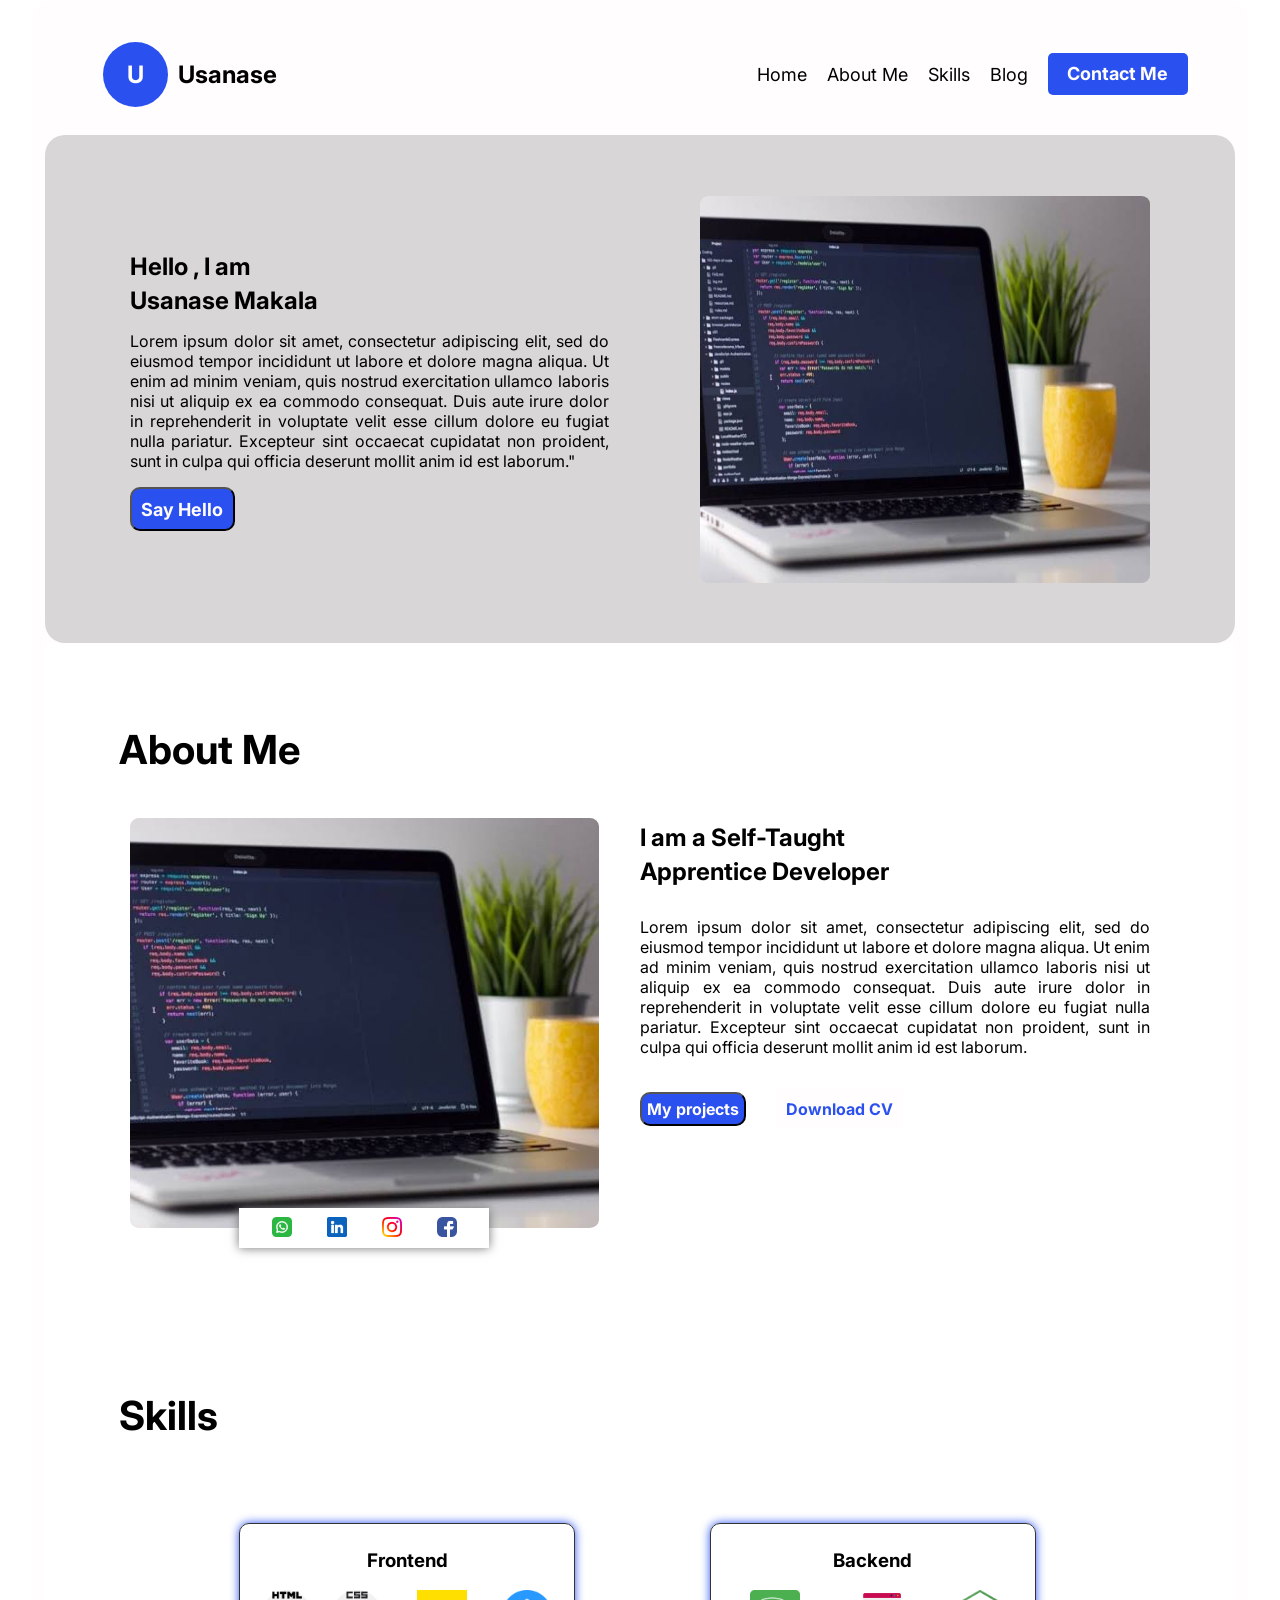
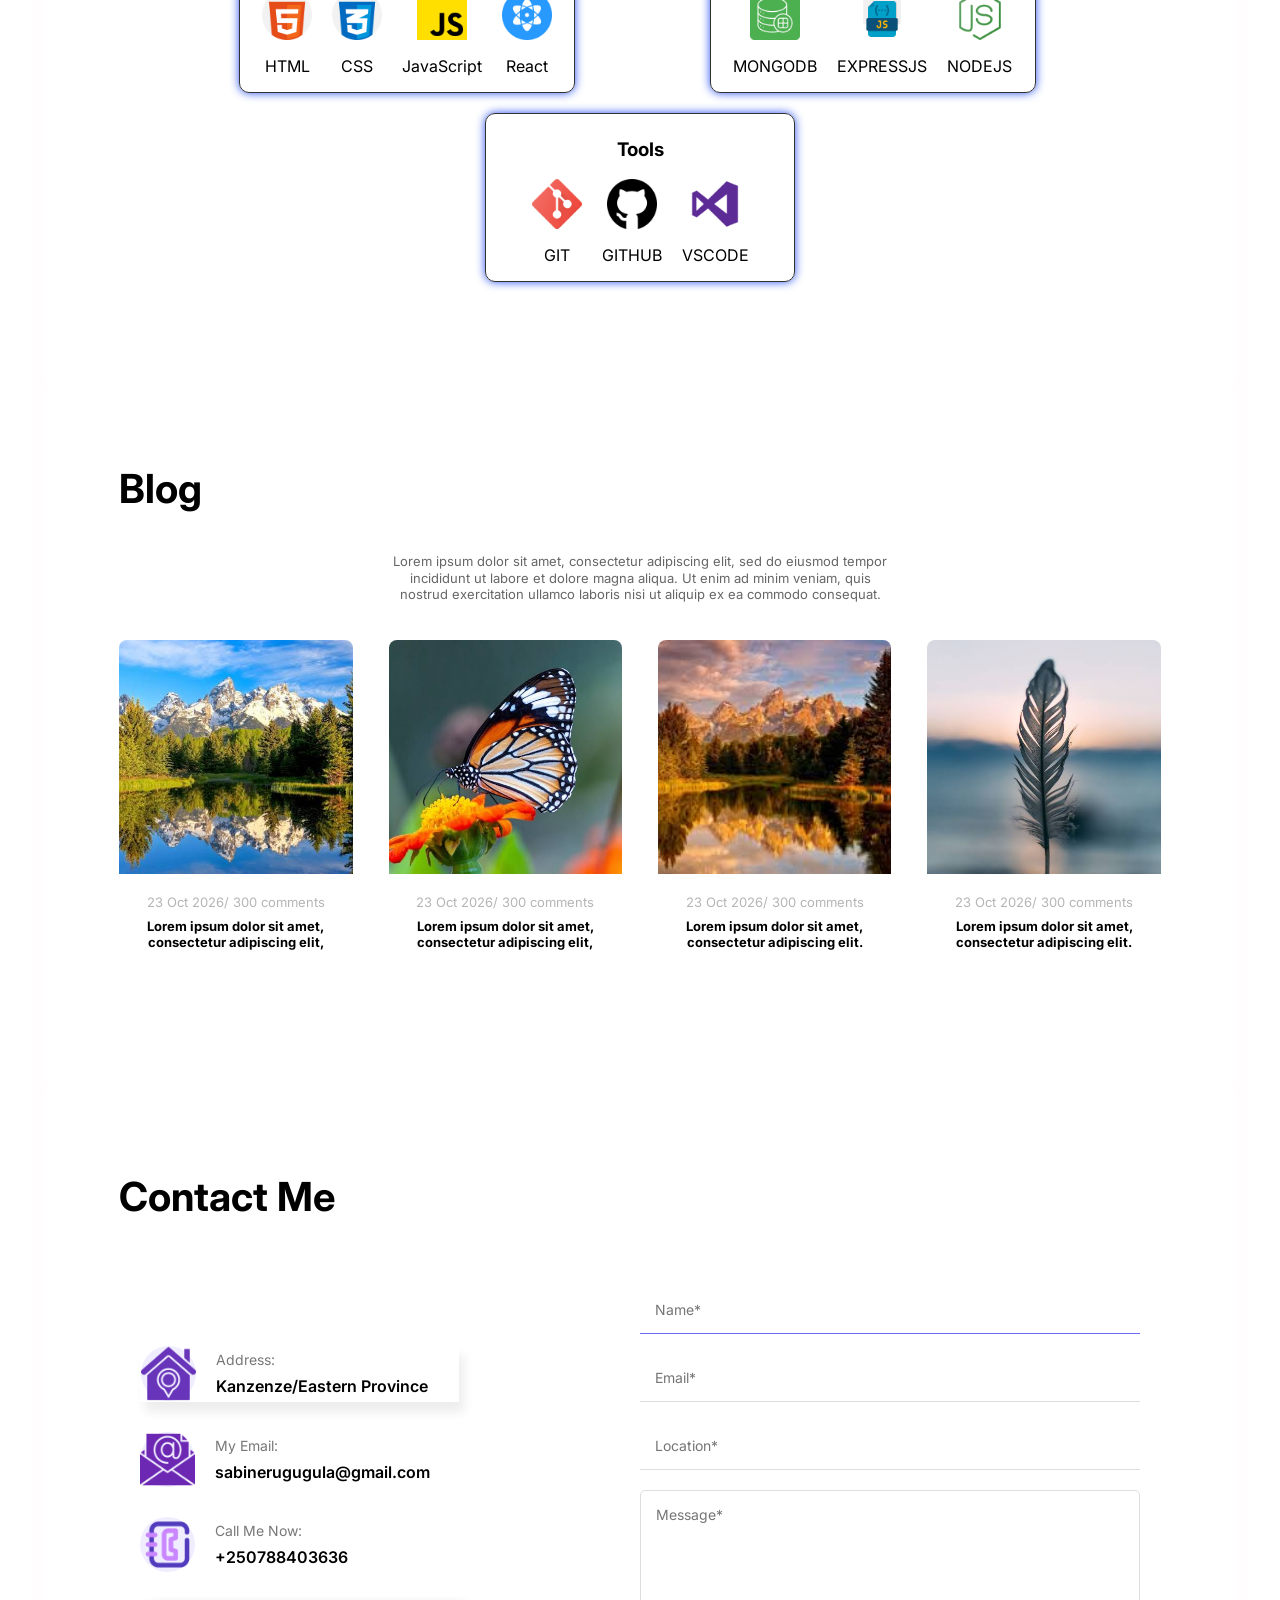
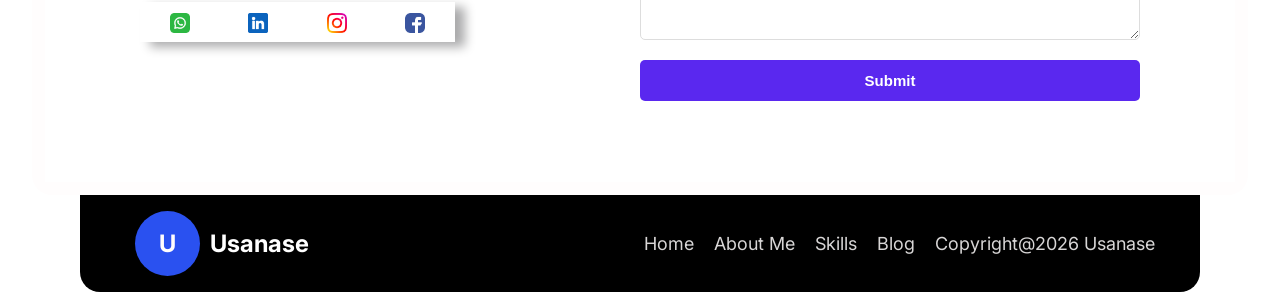
<file: index.html>
<!DOCTYPE html>
<html lang="en">
<head>
<meta charset="UTF-8">
    <meta name="viewport" content="width=device-width, initial-scale=1.0">
<title>My web_dev_portofolio</title>

<link rel="preconnect" href="https://fonts.googleapis.com">
<link rel="preconnect" href="https://fonts.gstatic.com" crossorigin>
<link href="https://fonts.googleapis.com/css2?family=Inter:ital,opsz,wght@0,14..32,100..900;1,14..32,100..900&display=swap" rel="stylesheet">

<link rel="stylesheet" href="./style.css">
</head>

<body>
    <div class="portofolio-container">

    <div class="header-container">
    <header>
        <nav>
            <div class="nav-block">
            <div class="logo-container">
                <div class="logo" >
                <p>U</p>
                </div>
                <p>Usanase</p>
            </div>
            <div>
            <ul class="nav-links">
                <li><a href="#home">Home</a></li>
                <li><a href="#about">About Me</a></li>
                <li><a href="#skills">Skills</a></li>
                <li><a href="#blog">Blog</a></li>
                <li><button class="contact-button"><a href="#contact">Contact Me</a></button></li>
            </ul>
           </div>
           </div>
        </nav>
    </header>
    <main>
        <div class="main-container">
        <div class="text-main-container">
        <h2 class="h3-space">Hello , I am </h2>
        <h2 class="h3-space">Usanase Makala</h2>

        <p class="landing-paragraph">Lorem ipsum dolor sit amet, consectetur adipiscing elit, sed do eiusmod tempor incididunt ut labore et dolore magna aliqua. Ut enim ad minim veniam, quis nostrud exercitation ullamco laboris nisi ut aliquip ex ea commodo consequat. Duis aute irure dolor in reprehenderit in voluptate velit esse cillum dolore eu fugiat nulla pariatur. Excepteur sint occaecat cupidatat non proident, sunt in culpa qui officia deserunt mollit anim id est laborum."</p>
        <button class="text-main-container-butt">Say Hello </button>
        </div>
<div class="image-main-container">
    <img src="./images/web-dev.jfif" alt="Web development illustration">
</div>

        </div>

        <section class="about-section" id="about">
            <h2 class="h1-style">About Me</h2>
            <div class="about-section-container">
                <div class="about-image-social-icons-container">
            <div class="about-image-container">
                <img src="./images/web-dev.jfif"
          alt="Web development illustration">
            </div>
            <div class="about-social-icons">
                <ul>
                <li><img src="./images/social_13051741.png" alt="whatsapp-icon" width="30" height="30"></li>
                <li><img src="./images/linkedin_3991775.png" alt="linkedin-icon" width="30" height="30"></li>
                <li><img src="./images/instagram_1384063.png" alt="instagram-icon" width="30" height="30"></li>
                <li><img src="./images/social_12942327.png" alt="facebook-icon" width="30" height="30"></li>
            </ul>
        </div>
        </div>
            <div class="about-text-container">
                <h2 class="h3-space">I am a Self-Taught </h2>
                <h2 class="h3-space"> Apprentice Developer</h2>

            <p class="about-paragraph">Lorem ipsum dolor sit amet, consectetur adipiscing elit, sed do eiusmod tempor incididunt ut labore et dolore magna aliqua. Ut enim ad minim veniam, quis nostrud exercitation ullamco laboris nisi ut aliquip ex ea commodo consequat. Duis aute irure dolor in reprehenderit in voluptate velit esse cillum dolore eu fugiat nulla pariatur. Excepteur sint occaecat cupidatat non proident, sunt in culpa qui officia deserunt mollit anim id est laborum.</p>
            <div>
                <button class="about-project">My projects</button>
                <button class="about-download">Download CV</button>
            </div>
        </div>

         </div>
        </section>

        <section class ="skills-section" id="skills">
            <h2 class="h1-style">Skills</h2>

            <div class="skills-main-container">
                <div class="skills-frontend-container">
                    <h3 class="skills-title">Frontend</h3>
                    <div class="skills-card-container">
                    <div class="skills-card">
                        <img src="./images/html-5_919827.png" alt="html-icon" width="50" height="50">
                        <p>HTML</p>
                    </div>
                    <div class="skills-card">
                        <img src="./images/css_919826.png" alt="css-icon" width="50" height="50">
                        <p>CSS</p>
                    </div>
                    <div class="skills-card">
                        <img src="./images/js_5968292.png" alt="javascript-icon" width="50" height="50">
                        <p>JavaScript</p>
                    </div>
                    <div class="skills-card">
                        <img src="./images/molecule_10285707.png" alt="react-icon" width="50" height="50">
                        <p>React</p>
                    </div>
                    </div>

                </div>

                <div class="skills-backend-container">
                    <h3 class="skills-title">Backend</h3>
                    <div class="skills-card-container">

                    <div class="skills-card">
                        <img src="./images/block_9698364.png" alt="mongodb-icon" width="50" height="50">
                        <p>MONGODB</p>
                    </div>
                    <div class="skills-card">
                        <img src="./images/java-script_4661328.png" alt="expressjs-icon" width="50" height="50">
                        <p>EXPRESSJS</p>
                    </div>
                    <div class="skills-card">
                        <img src="./images/programing_15484303.png" alt="-icon" width="50" height="50">
                        <p>NODEJS</p>
                    </div>
                    </div>

                </div>

                <div class="skills-tools-container special-box">
                    <h3 class="skills-title">Tools</h3>
                    <div class="skills-card-container">
                    <div class="skills-card">
                        <img src="./images/social_15466163.png" alt="git-icon" width="50" height="50">
                        <p>GIT</p>
                    </div>
                    <div class="skills-card">
                        <img src="./images/github_1051326.png" alt="github-icon" width="50" height="50">
                        <p>GITHUB</p>
                    </div>
                    <div class="skills-card">
                        <img src="./images/logo_15713436.png" alt="vscode-icon" width="50" height="50">
                        <p>VSCODE</p>
                    </div>

                   </div>
                </div>

            </div>

        </section >


<section class="blog-section" id="blog">

  <h2 class="h1-style">Blog</h2>

  <p class="blog-intro">
    Lorem ipsum dolor sit amet, consectetur adipiscing elit, sed do eiusmod tempor
    incididunt ut labore et dolore magna aliqua. Ut enim ad minim veniam, quis nostrud
    exercitation ullamco laboris nisi ut aliquip ex ea commodo consequat.
  </p>

  <div class="blog-main-container">

    <div class="blog-card">
      <img src="./images/nature1.jfif" alt="Mountain landscape">
      <p class="blog-date">23 Oct 2026/ 300 comments</p>
      <h3>Lorem ipsum dolor sit amet, consectetur adipiscing elit,</h3>
    </div>

    <div class="blog-card">
      <img src="./images/nature3.jfif" alt="Autumn mountain landscape">
      <p class="blog-date">23 Oct 2026/ 300 comments</p>
      <h3>Lorem ipsum dolor sit amet, consectetur adipiscing elit,</h3>
    </div>

    <div class="blog-card">
      <img src="./images/nature2.jfif" alt="Butterfly on a flower">
      <p class="blog-date">23 Oct 2026/ 300 comments</p>
      <h3>Lorem ipsum dolor sit amet, consectetur adipiscing elit.</h3>
    </div>

    <div class="blog-card">
      <img src="./images/images.jfif" alt="Feather by the water">
      <p class="blog-date">23 Oct 2026/ 300 comments</p>
      <h3>Lorem ipsum dolor sit amet, consectetur adipiscing elit.</h3>
    </div>

  </div>
</section>


<section class="contact-section" id="contact">
    <h2 class="h1-style">Contact Me</h2>

    <div class="contact-main-container">


        <div class="contact-info-container">

            <div class="contact-info">
                <div class="contact-icon"><img src="./images/location_6612252.png" alt=""></div>
                <div>
                    <p>Address:</p>
                    <h4>Kanzenze/Eastern Province</h4>
                </div>
            </div>

            <div class="contact-info">
                <div class="contact-icon"><img src="./images/email_12660996.png" alt=""></div>
                <div>
                    <p>My Email:</p>
                    <h4>sabinerugugula@gmail.com</h4>
                </div>
            </div>

            <div class="contact-info">
                <div class="contact-icon"><img src="./images/address-book_6112576.png" alt=""></div>
                <div>
                    <p>Call Me Now:</p>
                    <h4>+250788403636</h4>
                </div>
            </div>

            <div class="contact-social-icons">
                <ul>
                <li><img src="./images/social_13051741.png" alt="whatsapp-icon" width="30" height="30"></li>
                <li><img src="./images/linkedin_3991775.png" alt="linkedin-icon" width="30" height="30"></li>
                <li><img src="./images/instagram_1384063.png" alt="instagram-icon" width="30" height="30"></li>
                <li><img src="./images/social_12942327.png" alt="facebook-icon" width="30" height="30"></li>
            </ul>
        </div>

        </div>

        <form class="contact-form">

            <input
                type="text"
                name="name"
                placeholder="Name*"
                aria-label="Name"
                required
            >

            <input
                type="email"
                name="email"
                placeholder="Email*"
                aria-label="Email"
                required
            >

            <input
                type="text"
                name="location"
                placeholder="Location*"
                aria-label="Location"
                required
            >

            <textarea
                name="message"
                placeholder="Message*"
                aria-label="Message"
                required
            ></textarea>

            <button type="submit">Submit</button>

        </form>

    </div>
</section>



    </main>
    </div>

  </div>
  <footer>

     <div class="footer-container">
            <div class="footer-block">
            <div class="logo-container">
                <div class="logo" >
                <p>U</p>
                </div>
                <p>Usanase</p>
            </div>
            <div>
            <ul class="footer-links">
                <li><a href="#home">Home</a></li>
                <li><a href="#about">About Me</a></li>
                <li><a href="#skills">Skills</a></li>
                <li><a href="#blog">Blog</a></li>
                <li><a href="#contact">Copyright@2026 Usanase</a></li>
            </ul>
           </div>
           </div>
        </div>


  </footer>

</body>

</html>
</file>
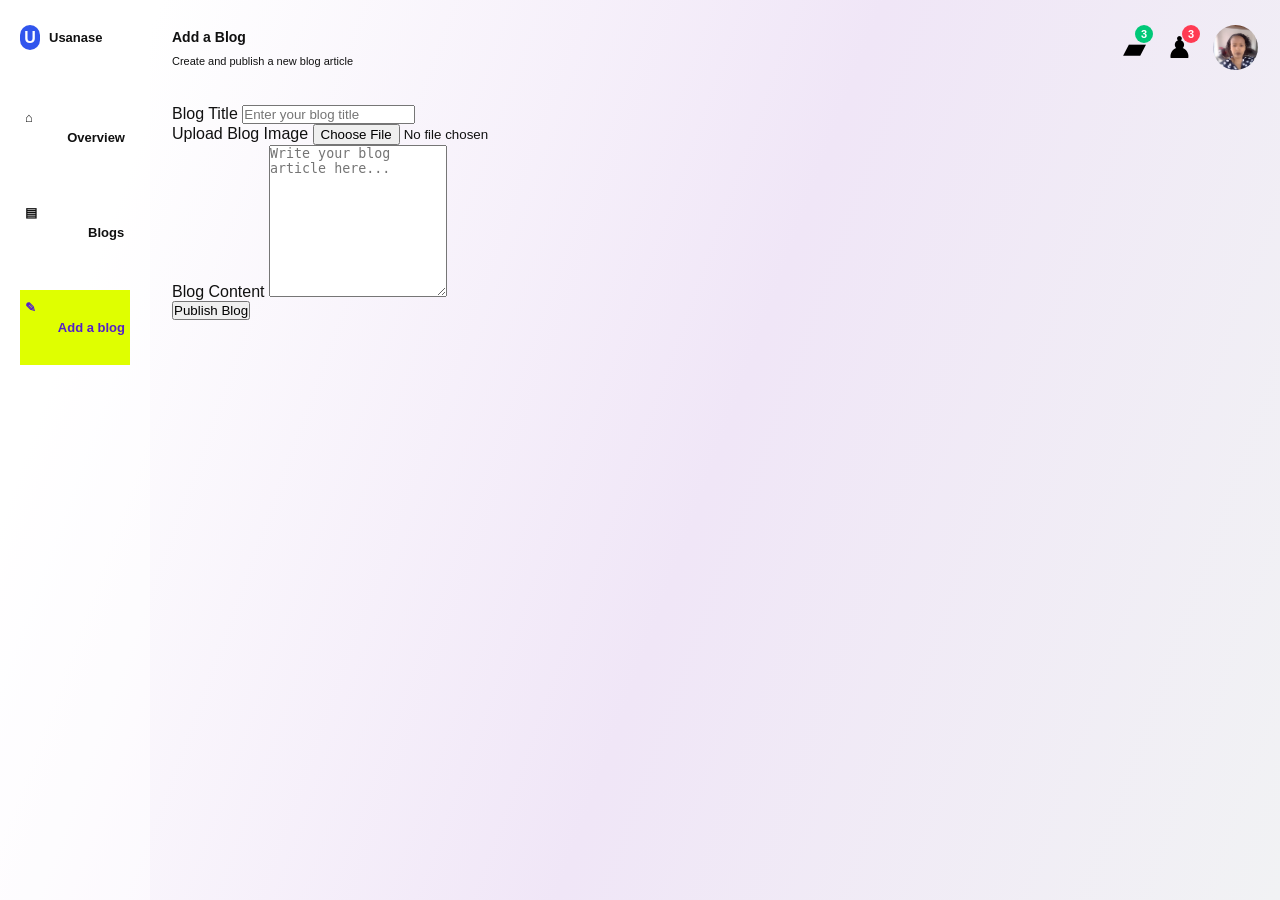
<file: dashboard/dashboard-add-a-blog.html>
<!DOCTYPE html>
<html lang="en">

<head>
    <meta charset="UTF-8">
    <meta name="viewport" content="width=device-width, initial-scale=1.0">
    <title>Add a Blog | Usanase</title>

    <link rel="stylesheet" href="dashboard.css">
</head>

<body>

    <div class="dashboard-container">

        <aside class="sidebar">

            <div class="logo-container">
                <div class="logo">
                    <span>U</span>
                </div>
                <p>Usanase</p>
            </div>

            <nav class="sidebar-navigation">
                <ul>

                    <li>
                        <a href="dashboard-home.html">
                            <span class="nav-icon">⌂</span>
                            <span>Overview</span>
                        </a>
                    </li>

                    <li>
                        <a href="dashboard-blogs.html">
                            <span class="nav-icon">▤</span>
                            <span>Blogs</span>
                        </a>
                    </li>

                    <li class="active">
                        <a href="dashboard-add-a-blog.html">
                            <span class="nav-icon">✎</span>
                            <span>Add a blog</span>
                        </a>
                    </li>

                </ul>
            </nav>

        </aside>

        <main class="dashboard-main">


            <header class="dashboard-header">

                <div class="dashboard-welcome">
                    <h1>Add a Blog</h1>
                    <p>Create and publish a new blog article</p>
                </div>

                <div class="header-actions">

                    <button class="messages-button" type="button"
                        aria-label="Messages">
                        <span class="header-icon">▰</span>
                        <span class="notification-count">3</span>
                    </button>

                    <button class="notifications-button" type="button"
                        aria-label="Notifications">
                        <span class="header-icon">♟</span>
                        <span class="notification-count">3</span>
                    </button>

                    <div class="profile-container">
                        <img src="../images/image.jpg"
                            alt="Usanase's profile picture"
                            class="profile-image">
                    </div>

                </div>

            </header>


            <section class="add-blog-section">

                <form class="add-blog-form">

                 <div class="form-group">
                        <label for="blog-title">Blog Title</label>

                        <input
                            type="text"
                            id="blog-title"
                            name="blog-title"
                            placeholder="Enter your blog title"
                            required
                        >
                    </div>

                    <div class="form-group">
                        <label for="blog-image">Upload Blog Image</label>

                        <input
                            type="file"
                            id="blog-image"
                            name="blog-image"
                            accept="image/*"
                            required
                        >
                    </div>

                    <div class="form-group">
                        <label for="blog-content">Blog Content</label>

                        <textarea
                            id="blog-content"
                            name="blog-content"
                            rows="10"
                            placeholder="Write your blog article here..."
                            required
                        ></textarea>
                    </div>

                    <button type="submit" class="publish-blog-button">
                        Publish Blog
                    </button>

                </form>

            </section>

        </main>

    </div>

</body>
</html>
</file>
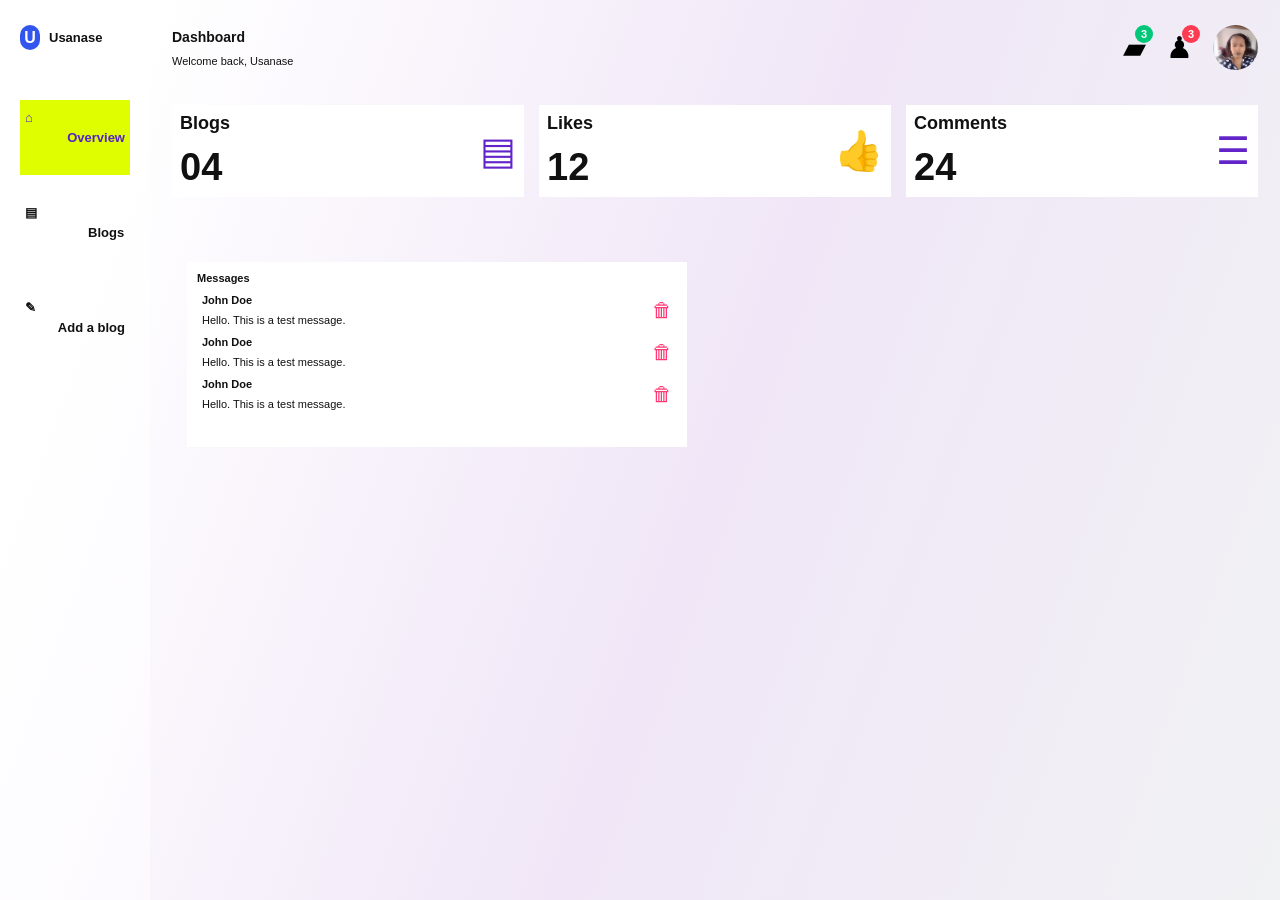
<file: dashboard/dashboard-home.html>
<!DOCTYPE html>
<html lang="en">
<head>
    <meta charset="UTF-8">
    <meta name="viewport" content="width=device-width, initial-scale=1.0">
    <link rel="stylesheet" href="./dashboard.css">
    <title>Dashboard Home | Usanase</title>
</head>

<body>

    <div class="dashboard-container">

        <aside class="sidebar">

            <div class="logo-container">
                <div class="logo">
                    <span>U</span>
                </div>
                <p>Usanase</p>
            </div>

            <nav class="sidebar-navigation">
                <ul>
                    <li class="active">
                        <a href="dashboard-home.html">
                            <span class="nav-icon">⌂</span>
                            <span>Overview</span>
                        </a>
                    </li>

                    <li>
                        <a href="dashboard-blogs.html">
                            <span class="nav-icon">▤</span>
                            <span>Blogs</span>
                        </a>
                    </li>

                    <li>
                        <a href="dashboard-add-a-blog.html">
                            <span class="nav-icon">✎</span>
                            <span>Add a blog</span>
                        </a>
                    </li>
                </ul>
            </nav>

        </aside>

        <main class="dashboard-main">

            <header class="dashboard-header">

                <div class="dashboard-welcome">
                    <h1>Dashboard</h1>
                    <p>Welcome back, Usanase</p>
                </div>

                <div class="header-actions">

                    <button class="messages-button" type="button"
                            aria-label="Messages">
                        <span class="header-icon">▰</span>
                        <span class="notification-count">3</span>
                    </button>

                    <button class="notifications-button" type="button"
                            aria-label="Notifications">
                        <span class="header-icon">♟</span>
                        <span class="notification-count">3</span>
                    </button>

                    <div class="profile-container">
                        <img
                            src="../images/image.jpg"
                            alt="Usanase's profile picture"
                            class="profile-image"
                        >
                    </div>

                </div>

            </header>

            <section class="dashboard-statistics"
                     aria-label="Dashboard statistics">

                <article class="stat-card blogs-stat">
                    <div class="stat-information">
                        <h2>Blogs</h2>
                        <p class="stat-number">04</p>
                    </div>
                    <div class="stat-icon" aria-hidden="true">▤</div>
                </article>

                <article class="stat-card likes-stat">
                    <div class="stat-information">
                        <h2>Likes</h2>
                        <p class="stat-number">12</p>
                    </div>
                    <div class="stat-icon" aria-hidden="true">👍</div>
                </article>

                <article class="stat-card comments-stat">
                    <div class="stat-information">
                        <h2>Comments</h2>
                        <p class="stat-number">24</p>
                    </div>
                    <div class="stat-icon" aria-hidden="true">☰</div>
                </article>

            </section>

            <section class="messages-panel">

                <h2>Messages</h2>

                <div class="message-list">

                    <article class="message-item">
                        <div class="message-content">
                            <h3>John Doe</h3>
                            <p>Hello. This is a test message.</p>
                        </div>
                        <button class="delete-message-button"
                                type="button"
                                aria-label="Delete message from John Doe">
                            🗑
                        </button>
                    </article>

                    <article class="message-item">
                        <div class="message-content">
                            <h3>John Doe</h3>
                            <p>Hello. This is a test message.</p>
                        </div>
                        <button class="delete-message-button"
                                type="button"
                                aria-label="Delete message from John Doe">
                            🗑
                        </button>
                    </article>

                    <article class="message-item">
                        <div class="message-content">
                            <h3>John Doe</h3>
                            <p>Hello. This is a test message.</p>
                        </div>
                        <button class="delete-message-button"
                                type="button"
                                aria-label="Delete message from John Doe">
                            🗑
                        </button>
                    </article>

                </div>

            </section>

        </main>

    </div>

</body>
</html>
</file>
<file: style.css>
*,
*::before,
*::after {
    box-sizing: border-box;
}



body {
    margin: 0;
    padding: 0;
    font-family: Inter, sans-serif;
    box-sizing: border-box;
}

img {
    display: block;
    max-width: 100%;
    height: auto;
}


.header-container {
    width: 95%;
    margin: 0 auto;
    padding: 1%;
    background-color: #fffdfd;
    border-radius: 20px;
}

.nav-block {
    display: flex;
    justify-content: space-between;
    align-items: center;
    flex-wrap: wrap;
    gap: 20px;
    width: 100%;
    padding: 1% 4%;
}

.logo-container {
    display: flex;
    align-items: center;
    gap: 10px;
    margin: 0;
    padding: 1%;
    font-family: Inter, sans-serif;
    font-size: 24px;
    font-weight: bold;
}

.logo {
    display: flex;
    justify-content: center;
    align-items: center;
    flex: 0 0 65px;
    width: 65px;
    height: 65px;
    border-radius: 50%;
    background-color: #2a51f0;
    color: #fffdfd;
    font-size: 24px;
    font-weight: bold;
}

.nav-links {
    display: flex;
    justify-content: center;
    align-items: center;
    gap: 20px;
    font-family: Inter, sans-serif;
    font-size: 18px;
    list-style: none;
    text-decoration: none;
    flex-wrap: wrap;
    margin: 0;
    padding: 0;
}
.nav-links a {
    text-decoration: none;
    color: black;
    width: auto;
}


.contact-button {
    min-width: 140px;
    min-height: 40px;
    padding: 10px 18px;
    border: none;
    border-radius: 5px;
    background-color: #2a51f0;
    font-size: 18px;
}

.contact-button a {
    color: #fffdfd;
    font-family: Inter, sans-serif;
    font-weight: bold;
    text-decoration: none;
}


.main-container {
    margin: 0 auto;
    padding: 50px 6.25%;
    display: flex;
    background-color: #d8d6d6;
    width: 100%;
    box-sizing: border-box;
    border-radius: 20px;
    align-items: center;
    gap: 4%;
    box-sizing: border-box;
}

.text-main-container {
    flex: 1 1 45%;
    min-width: 0;
    padding: 3% 1%;
}

.landing-paragraph{
    text-align: justify;

}

.text-main-container-butt{
    background-color:#2a51f0 ;
    color:#fffdfd;
    font-weight: bold;
    font-family: inter;
    font-size: 18px;
    padding: 2%;
    Border-radius: 10px;

}

.image-main-container{
    display: flex;
    width: 48%;
    height: 48%;
    padding:1%;
    justify-content:flex-end;
}

.image-main-container img{
    width: 450px;
    height: 387px;
    border-radius: 2%;
    justify-content: right;
}


.about-section{
    width: 100%;
    height: auto;
    background-color: #ffffff;
    justify-content: space-between;
    padding: 50px 6.25%;
    box-sizing: border-box;
}

.about-section-container{
    display: flex;
    justify-content: space-between;
    padding: 1%;
    width: 100%;
    height: auto;
    box-sizing: border-box;

}

.h1-style{
    font-size: 2.5rem;
    font-weight: 800;
    line-height: 1.2;
    font-weight: bold;
    font-family:inter;
}

.about-image-social-icons-container{
    width: 46%;
    flex: 0 1 46%;
    min-width: 0;
    display: flex;
    flex-direction: column;
    align-items: center;
    height: auto;

}


.about-image-container{
    width: 100%;
    display: flex;
    justify-content: center;
}

.about-image-container img{
  display: block;
    width: 100%;
    max-width: 500px;
    height: auto;
    aspect-ratio: 500 / 437;
    object-fit: cover;
    border-radius: 2%;
}


.about-social-icons{
   width: 100%;
    max-width: 317px;
    height: auto;
    display: flex;
    justify-content: center;
    align-self: center;
    box-sizing: border-box;
    padding-bottom: 20px;
}


.about-social-icons ul{
    display: flex;
    width: 250px;
    height: auto;
    margin: -20px;
    padding: 2%;
    gap: 15%;
    list-style: none;
    border: 2px solid #ffffff ;
    justify-content: center;
    box-shadow: 0px 0px 10px #737374;
    grid-area: overlay;
    z-index: 1;
    background-color: #ffffff;

   }

 .about-social-icons li{
    width: 20px;
    height: 20px;
 }

.h3-space{
  margin-top: 5px;
  margin-bottom: 5px;
}

.about-text-container{
    width: 50%;
    height: auto;
    flex: 0 1 50%;
    min-width: 0;
}


.about-paragraph{
    text-align: justify;
    padding-top: 3%;
    padding-bottom: 3%;
}
.about-project{
    background-color:#2a51f0 ;
    color:#fffdfd;
    font-weight: bold;
    font-family: inter;
    padding: 1%;
    margin-right: 5%;
    border-radius: 10px;
    font-size: 16px;
}
.about-download{
    background-color:#fffdfd ;
    color:#2a51f0;
    font-weight: bold;
    font-family: inter;
    padding: 2%;
    margin-right: 5%;
    border:none;
    font-size: 16px;

}

.skills-section{
    width: 100%;
    height: auto;
    background-color: #ffffff;
    justify-content: space-between;
    padding: 50px 6.25%;
    box-sizing: border-box;
}

.skills-main-container{

    display: grid;
    grid-template-columns: 1fr 1fr;
    gap: 20px;
    padding: 50px 6.25%;
    box-sizing: border-box;


  }


.skills-frontend-container{
    border: 1px solid #323232 ;
    border-radius: 10px;
    box-shadow: 0px 0px 10px #2a51f0;
    width:fit-content;
    padding-left: 5%;
    padding-right: 5%;
    justify-self: center;
}

.skills-title{
    text-align: center;
    padding-top: 2%;
}

.skills-card-container{
     display: flex;
     gap: 20px;
     flex-wrap: wrap;
     justify-content: center;

}
.skills-card{
  display: flex;
  flex-direction: column;
  align-items: center;

}

.skills-backend-container{
    border: 1px solid #323232 ;
    border-radius: 10px;
    box-shadow: 0px 0px 10px #2a51f0;
    width:fit-content;
    padding-left: 5%;
    padding-right: 5%;
    justify-self: center;
}

.skills-tools-container{
    border: 1px solid #323232 ;
    border-radius: 10px;
    box-shadow: 0px 0px 10px #2a51f0;
    width:23%;
    padding-left: 5%;
    padding-right: 5%;
}

.special-box {
    grid-column: span 2;
    justify-self: center;
    width: max-content;
}



.blog-section {
    background-color: #ffffff;
    padding: 50px 6.25% 140px;
    border-radius: 16px;
    box-sizing: border-box;
}

.blog-title {
    font-size: 32px;
    font-weight: 700;
    margin: 0;
    color: #000000;
}

.blog-intro {
    max-width: 500px;
    margin: 40px auto 38px;
    text-align:center;
    font-size: 13px;
    line-height: 1.25;
    color: #666666;
}

.blog-main-container {
    display: grid;
    grid-template-columns: repeat(4, minmax(0, 1fr));
    gap: 36px;
}

.blog-card {
    min-width: 0;
    text-align: center;
}

.blog-card img {
    display: block;
    width: 100%;
    aspect-ratio: 1 / 1;
    object-fit: cover;
    border-radius: 8px 8px 0 0;
}

.blog-date {
    margin: 20px 0 8px;
    font-size: 13px;
    color: #b5b5b5;
    white-space: nowrap;
}

.blog-card h3 {
    margin: 0 auto;
    max-width: 180px;
    font-size: 13px;
    font-weight: 700;
    line-height: 1.25;
    color: #000000;
}

.contact-section {
    background-color: #ffffff;
    padding: 50px 6.25%;
    box-sizing: border-box;
}

.contact-main-container {
    display: flex;
    justify-content: space-between;
    align-items: center;
    gap: 8%;
    padding: 3% 2%;
}

.contact-info-container {
    width: 42%;
    display: flex;
    flex-direction: column;
    gap: 30px;
}

.contact-info {
    display: flex;
    align-items: center;
    gap: 20px;
}

.contact-icon {
    width: 55px;
    height: 55px;
    background-color: #f0edff;
    color: #2a51f0;
    border-radius: 50%;
    display: flex;
    justify-content: center;
    align-items: center;
    font-size: 25px;
    font-weight: bold;
}
.contact-icon img {
    width: 55px;
    height: 55px;

}

.contact-info p {
    margin: 0 0 8px;
    color: #777777;
    font-size: 14px;
}

.contact-info h4 {
    margin: 0;
    font-size: 16px;
    font-weight: 600;
}

.contact-social-icons{
  width: 75%;
  height: 40px;
  display: flex;
  z-index: 5;
  justify-self: center;
  align-self:auto;

}

.contact-info-container > div:first-child {
width:76%;
border: 1px solid white;
box-shadow: 5px 10px 10px rgb(238, 237, 237);

}
.contact-social-icons ul{
    display: flex;
    width:100%;
    height:40px;
    margin: auto;
    padding: 3%;
    gap: 20%;
    list-style: none;
    border: 2px solid #ffffff ;
    justify-content: center;
    box-shadow: 10px 5px 10px #ababac;
    grid-area: overlay;
    z-index: 1;
    background-color: #ffffff;

 }

 .contact-social-icons li{
    width: 20px;
    height: 20px;

 }
.contact-form {
    width: 50%;
    display: flex;
    flex-direction: column;
    gap: 20px;
}


.contact-form textarea {
    width: 100%;
    padding: 15px;
    border: 1px solid #dddddd;
    border-radius: 5px;
    font-family: Inter, sans-serif;
    font-size: 14px;
    box-sizing: border-box;
}
.contact-form input {

    width: 100%;
    padding: 15px;
    border: 1px solid #dddddd;
    font-family: Inter, sans-serif;
    font-size: 14px;
    box-sizing: border-box;
    border-top:none;
    border-left:none;
    border-right:none;


}

.contact-form input:first-child {
    border-bottom: 1px solid rgb(107, 107, 250);
    border-top:none;
    border-left:none;
    border-right:none;

}

.contact-form textarea {
    height: 150px;
    resize: vertical;
}

.contact-form button {
    width: 100%;
    padding: 12px;
    background-color: #5A28EF;
    color: #ffffff;
    border: none;
    border-radius: 5px;
    font-size: 15px;
    font-weight: bold;
    cursor: pointer;
}

.contact-form button:hover {
    background-color: #193ac0;
}

.footer-container{
    background-color:black;
    border-bottom-left-radius: 20px;
    border-bottom-right-radius: 20px;
}

.footer-block{
    display:flex;
    justify-content: space-between;
    align-items: center;
    width: 100%;
    box-sizing: border-box;
    padding-right: 4%;
    padding-left: 4%;
    color:white;
}

.footer-links{
    display: flex;
    justify-content: right;
    gap: 20px;
    font-family: inter;
    font-size: 18px;
    list-style: none;
    text-decoration: none;

}
.footer-links a{
    text-decoration: none;
    color: #d8d6d6;
}


/* Consistent spacing for portfolio sections */
.main-container,
.about-section,
.skills-section,
.contact-section, footer {

    width: 100%;
    padding-left: 6.25%;
    padding-right: 6.25%;
}
</file>
<file: dashboard/dashboard.css>
* {
    margin: 0;
    padding: 0;
    box-sizing: border-box;
}

body {
    font-family: Arial, Helvetica, sans-serif;
    background: linear-gradient(
        110deg,
        #ffffff 10%,
        #f0e6f7 55%,
        #f1f2f4 100%
    );
    color: #111111;
}

.dashboard-container {
    display: flex;
    width: 100%;
    min-height: 100vh;
}


.sidebar {
    width: 150px;
    flex-shrink: 0;
    padding: 25px 20px;
    background-color: rgba(255, 255, 255, 0.45);
}

.logo-container {
    display: flex;
    align-items: center;
    gap: 9px;
    margin-bottom: 50px;
}

.logo {
    width: 20px;
    height: 25px;
    border-radius: 12px;
    background-color: #3155ed;
    display: flex;
    justify-content: center;
    align-items: center;
    color: white;
    font-weight: bold;
}

.logo-container p {
    font-size: 13px;
    font-weight: bold;
}

.sidebar-navigation ul {
    display: flex;
    flex-direction: column;
    gap: 20px;
    list-style: none;
}

.sidebar-navigation li {
    width: 100%;
}

.sidebar-navigation a {
    display: flex;
    align-items: center;
    gap: 8px;
    padding: 10px 5px;
    text-decoration: none;
    color: #111111;
    font-size: 13px;
    font-weight: bold;
    white-space: nowrap;
}

.sidebar-navigation li.active {
    background-color: #dfff00;
}

.sidebar-navigation li.active a {
    color: #5420c9;
}

.nav-icon {
        width: 55px;
        height: 55px;
    }


.dashboard-main {
    flex: 1;
    min-width: 0;
    padding: 25px 22px;
}


.dashboard-header {
    display: flex;
    justify-content: space-between;
    align-items: center;
    gap: 20px;
    margin-bottom: 35px;
}

.dashboard-welcome h1 {
    font-size: 14px;
    margin-bottom: 10px;
}

.dashboard-welcome p {
    font-size: 11px;
}

.header-actions {
    display: flex;
    align-items: center;
    gap: 20px;
}

.header-actions button {
    position: relative;
    border: none;
    background: transparent;
    cursor: pointer;
}

.header-icon {
    font-size: 30px;
}

.notification-count {
    position: absolute;
    top: -5px;
    right: -7px;
    width: 18px;
    height: 18px;
    border-radius: 50%;
    background-color: #ff3b53;
    color: white;
    display: flex;
    justify-content: center;
    align-items: center;
    font-size: 11px;
    font-weight: bold;
}

.messages-button .notification-count {
    background-color: #00c878;
}

.profile-container {
    width: 45px;
    height: 45px;
    border-radius: 50%;
    overflow: hidden;
    flex-shrink: 0;
}

.profile-image {
    width: 100%;
    height: 100%;
    object-fit: cover;
}


.dashboard-statistics {
    display: flex;
    justify-content: space-between;
    gap: 15px;
    width: 100%;
    margin-bottom: 65px;
}

.stat-card {
    flex: 1 1 0;
    min-width: 0;
    min-height: 84px;
    padding: 8px;
    background-color: #ffffff;
    display: flex;
    justify-content: space-between;
    align-items: center;
    gap: 5px;
}

.stat-information h2 {
    font-size: 18px;
    margin-bottom: 12px;
}

.stat-number {
    font-size: 38px;
    font-weight: bold;
}

.stat-icon {
    font-size: 38px;
    color: #6224c9;
}




.messages-panel {
    width: 75%;
    max-width: 500px;
    min-height: 185px;
    margin-left: 15px;
    padding: 10px;
    background-color: #ffffff;
}

.messages-panel > h2 {
    font-size: 11px;
    margin-bottom: 10px;
}

.message-list {
    display: flex;
    flex-direction: column;
    gap: 10px;
}

.message-item {
    display: flex;
    justify-content: space-between;
    align-items: center;
    gap: 10px;
    padding: 0 5px;
}

.message-content h3 {
    font-size: 11px;
    margin-bottom: 8px;
}

.message-content p {
    font-size: 11px;
}

.delete-message-button {
    border: none;
    background: transparent;
    color: #ff3973;
    font-size: 20px;
    cursor: pointer;
}
</file>
